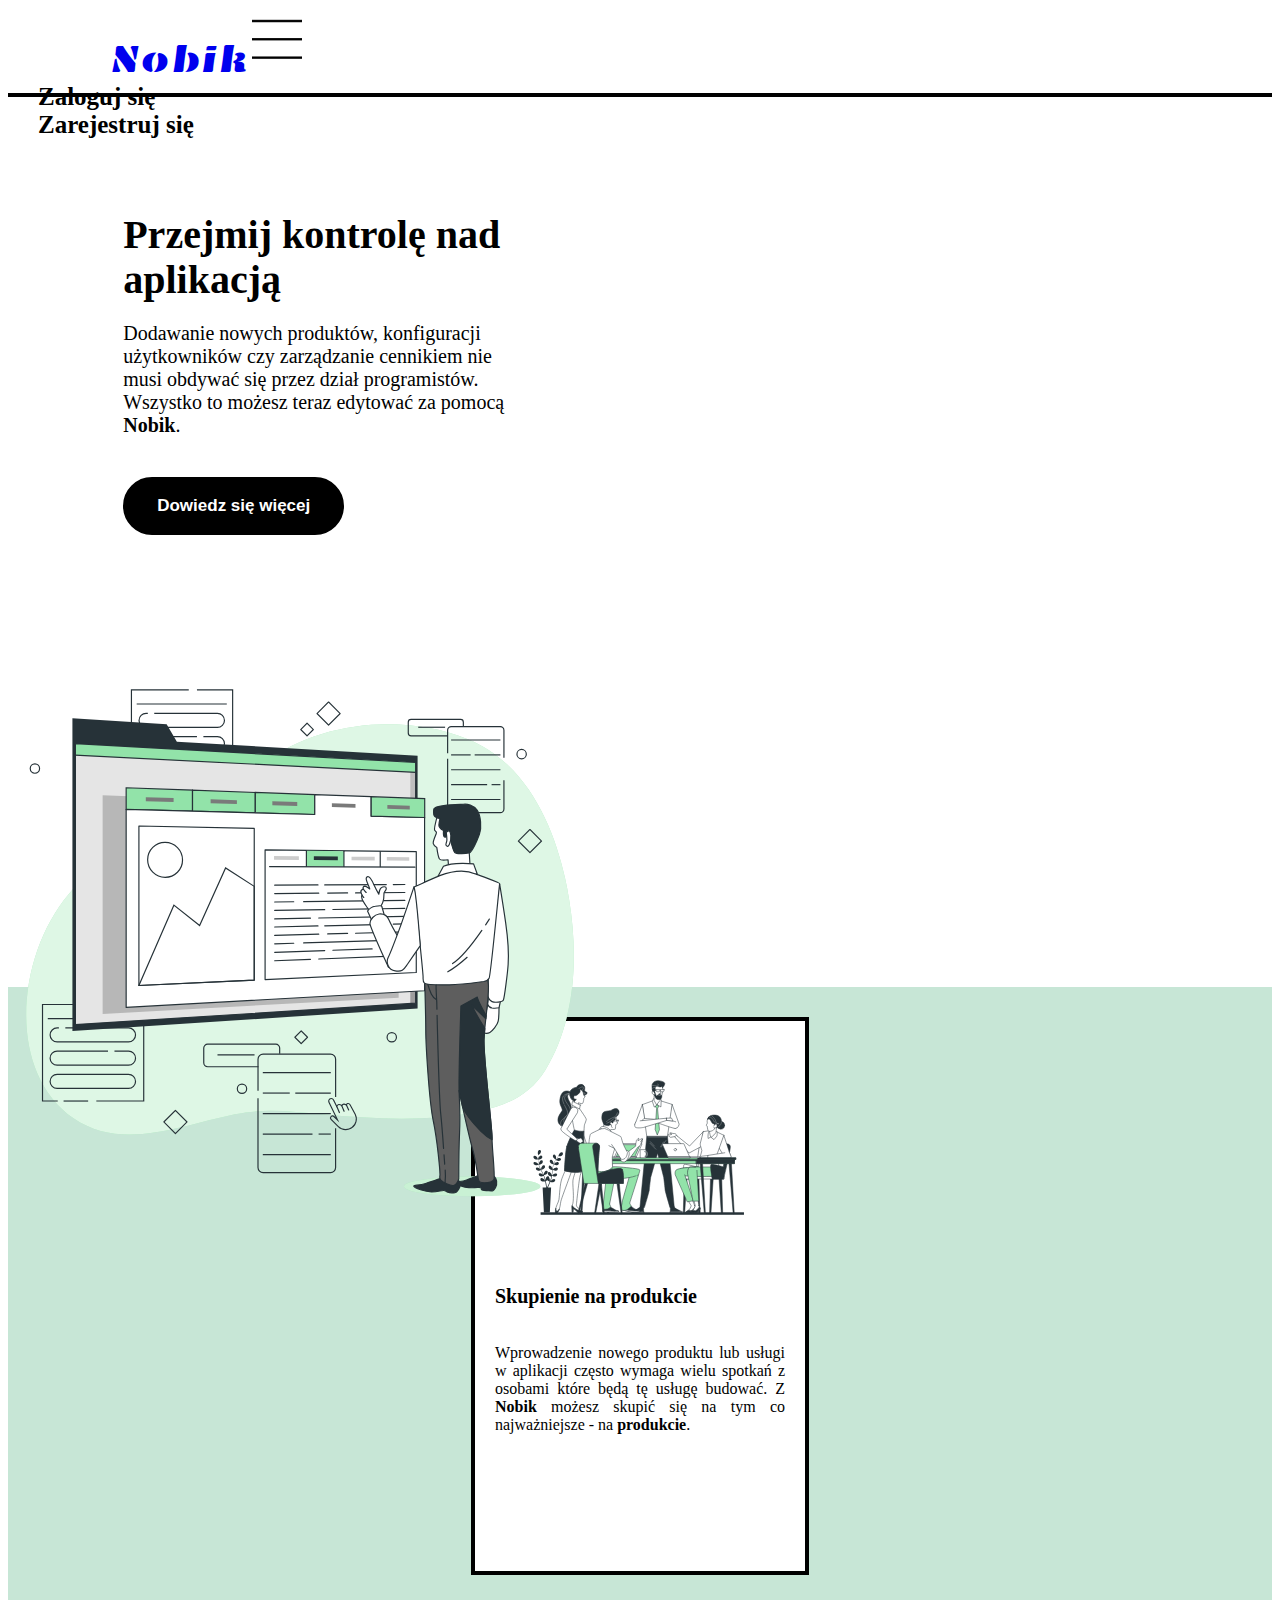
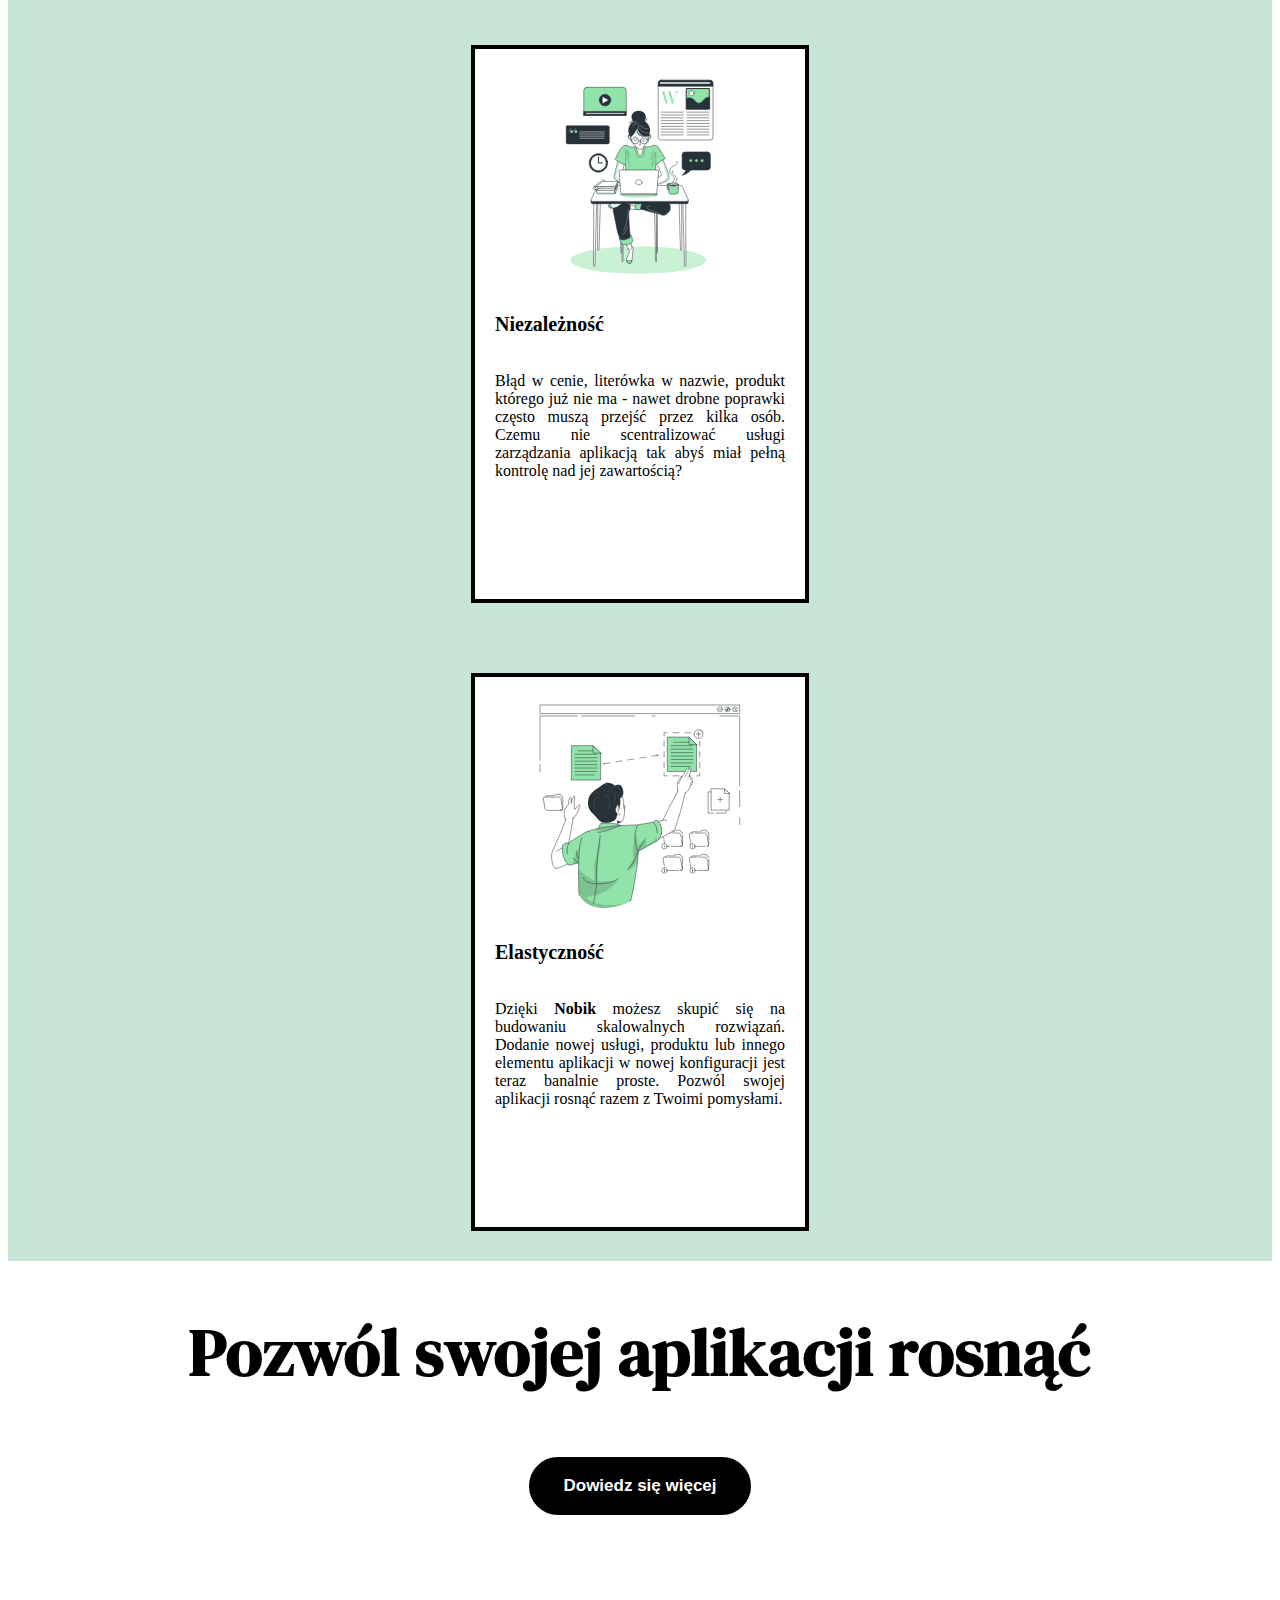
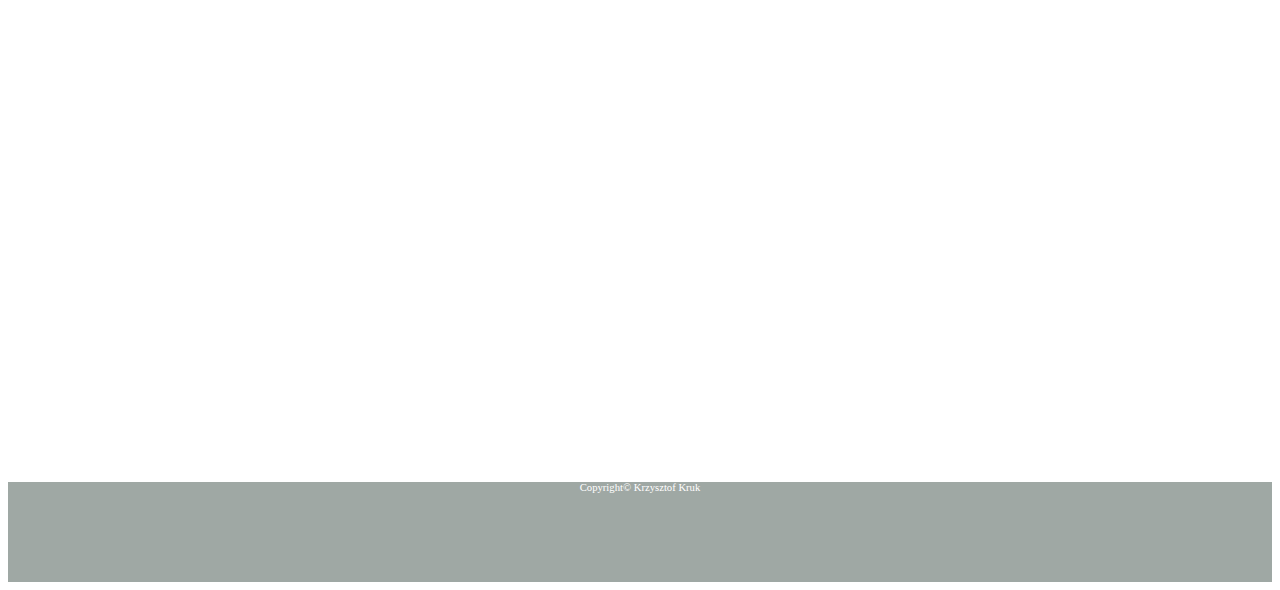
<file: index.html>
<!doctype html>
  <html lang="en">
    <head>
      <!-- Required meta tags -->
      <meta charset="utf-8">
      <meta name="viewport" content="width=device-width, initial-scale=1">

      <!-- Bootstrap CSS -->
      <link href="https://cdn.jsdelivr.net/npm/bootstrap@5.0.0-beta2/dist/css/bootstrap.min.css" rel="stylesheet" integrity="sha384-BmbxuPwQa2lc/FVzBcNJ7UAyJxM6wuqIj61tLrc4wSX0szH/Ev+nYRRuWlolflfl" crossorigin="anonymous">
      <link href="assets/css/style.css" rel="stylesheet">
      <link href="assets/css/style-sm.css" rel="stylesheet">
      <link href="assets/css/style-md.css" rel="stylesheet">
      <script src="assets/js/main.js"></script>
      <script src="components/components.js"></script>
      
      <link rel="preconnect" href="https://fonts.gstatic.com">
      <link href="https://fonts.googleapis.com/css2?family=Emblema+One&display=swap" rel="stylesheet">
      <link rel="preconnect" href="https://fonts.gstatic.com">
      <link href="https://fonts.googleapis.com/css2?family=DM+Serif+Display&display=swap" rel="stylesheet">
      <title>Nobik - scentralizowana kontrola aplikacji</title>
      <!-- Hotjar Tracking Code for www.nobik.pl -->
      <script>
        (function(h,o,t,j,a,r){
            h.hj=h.hj||function(){(h.hj.q=h.hj.q||[]).push(arguments)};
            h._hjSettings={hjid:2288547,hjsv:6};
            a=o.getElementsByTagName('head')[0];
            r=o.createElement('script');r.async=1;
            r.src=t+h._hjSettings.hjid+j+h._hjSettings.hjsv;
            a.appendChild(r);
        })(window,document,'https://static.hotjar.com/c/hotjar-','.js?sv=');
      </script>
  </head>
  <body>
    <div class="container-flex">
        <header-component></header-component>
        <div class="fixed-height row align-items-center">
            <div class="col-sm-6">
                <div class="text">
                    <div class="title">
                        Przejmij kontrolę nad aplikacją
                    </div>
                    <p>
                      Dodawanie nowych produktów, konfiguracji użytkowników czy zarządzanie cennikiem nie musi obdywać się przez dział programistów. Wszystko to możesz teraz edytować za pomocą <b>Nobik</b>.
                    </p>
                    <get-started-button></get-started-button>
                </div>
            </div>
            <div class="d-none d-sm-block col-sm-6 welcome-right">
                <img src="assets/images/main.svg">
            </div>
        </div>
        <div class="second row align-items-center justify-content-center">
          <div class="card-wrapper col-lg-3">
            <div class="story-card">
              <div class="card-pic">
                <img src="./assets/images/social.svg">
              </div>
              <h1>
                Skupienie na produkcie
              </h1>
              <p>
                Wprowadzenie nowego produktu lub usługi w aplikacji często wymaga wielu spotkań z osobami które będą tę usługę budować. Z <b>Nobik</b> możesz skupić się na tym co najważniejsze - na <b>produkcie</b>.
              </p>

            </div>
          </div>
          <div class="card-wrapper col-lg-3">
            <div class="story-card">
              <div class="card-pic">
                <img src="./assets/images/one.svg">
              </div>
              <h1>
                Niezależność
              </h1>
              <p>
                Błąd w cenie, literówka w nazwie, produkt którego już nie ma - nawet drobne poprawki często muszą przejść przez kilka osób. Czemu nie scentralizować usługi zarządzania aplikacją tak abyś miał pełną kontrolę nad jej zawartością?
              </p>
            </div>
          </div>
          <div class="card-wrapper  col-lg-3">
            <div class="story-card">
              <div class="card-pic">
                <img src="./assets/images/two.svg">
              </div>
              <h1>
                Elastyczność
              </h1>
              <p>
                Dzięki <b>Nobik</b> możesz skupić się na budowaniu skalowalnych rozwiązań. Dodanie nowej usługi, produktu lub innego elementu aplikacji w nowej konfiguracji jest teraz banalnie proste. Pozwól swojej aplikacji rosnąć razem z Twoimi pomysłami.
              </p>
            </div>
          </div>
        </div>
        <div class="fixed-height row align-items-center justify-content-center">
          <div class="col-sm-8 fancy-quote" style="text-align: center;">
            <h1>Pozwól swojej aplikacji rosnąć</h1>
            <get-started-button></get-started-button>
          </div>
        </div>
        <footer-component></footer-component>
    </div>

    <link href="https://fonts.googleapis.com/css2?family=Poppins:ital,wght@0,200;0,300;0,400;0,500;0,600;0,700;0,800;0,900;1,200;1,300;1,400&amp;display=swap" rel="stylesheet">
    <script src="https://cdn.jsdelivr.net/npm/bootstrap@5.0.0-beta2/dist/js/bootstrap.bundle.min.js" integrity="sha384-b5kHyXgcpbZJO/tY9Ul7kGkf1S0CWuKcCD38l8YkeH8z8QjE0GmW1gYU5S9FOnJ0" crossorigin="anonymous"></script>
  </body>
</html>
</file>
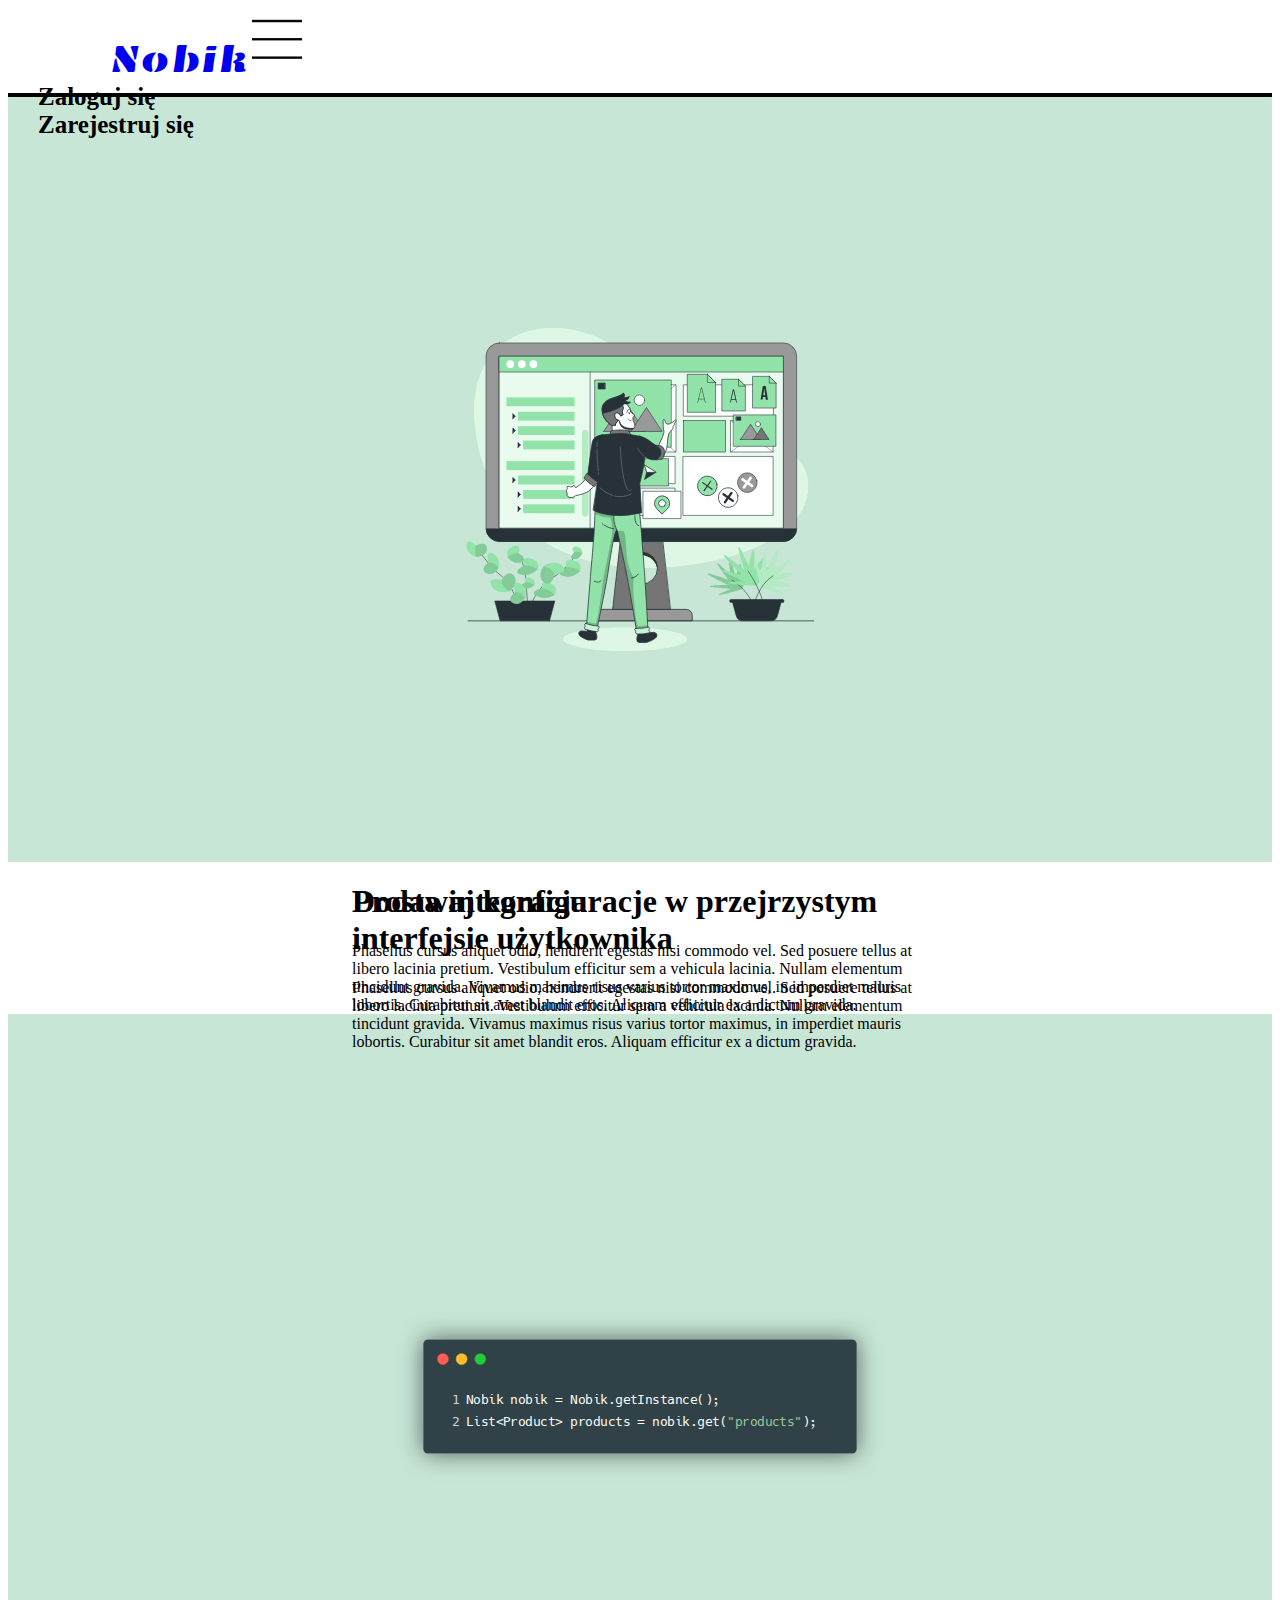
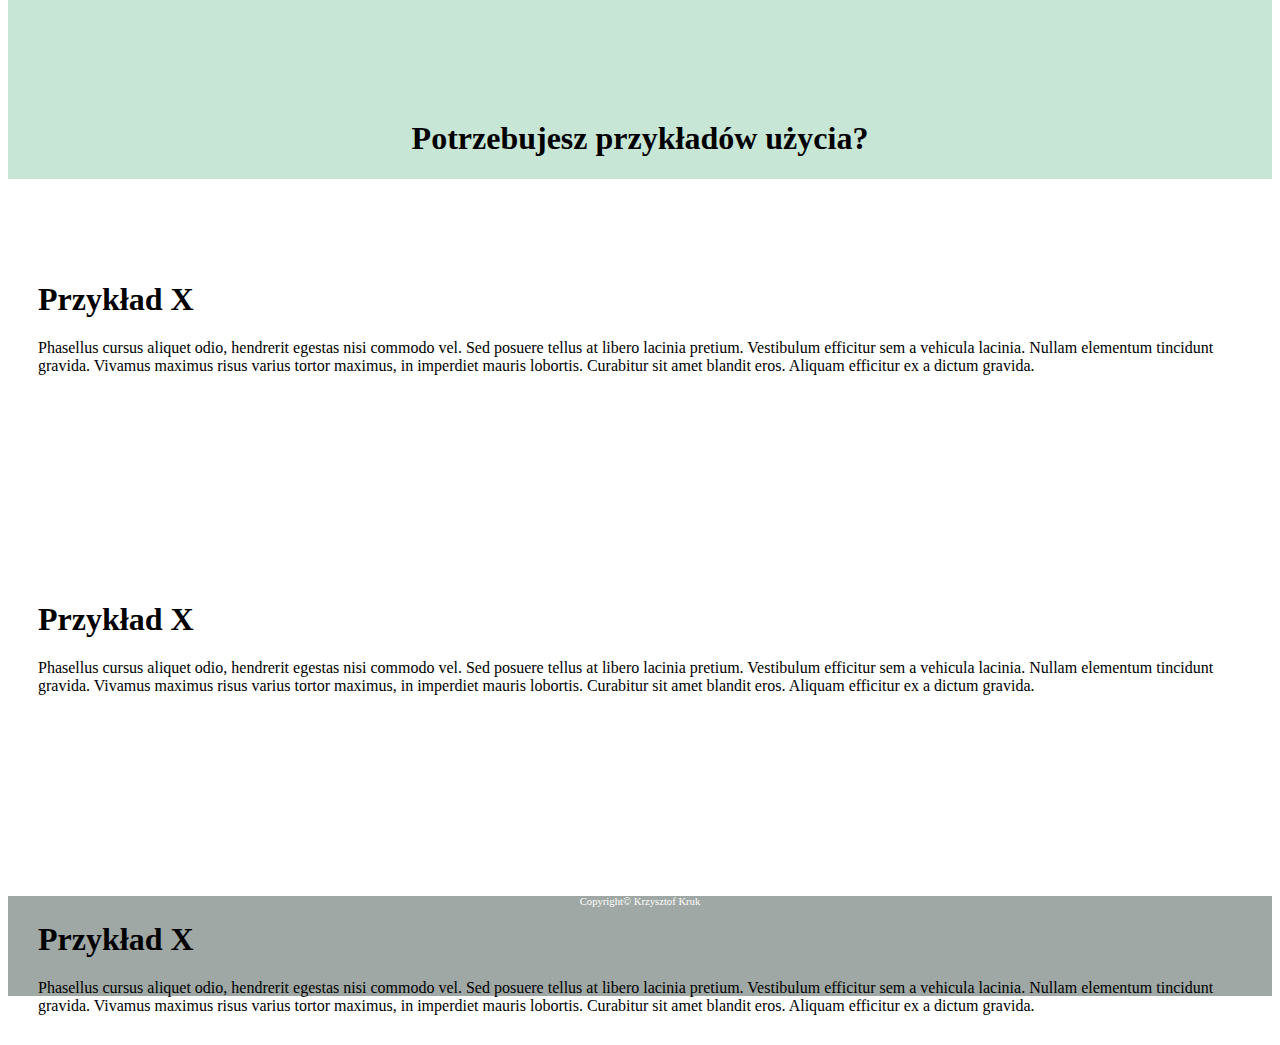
<file: getting-started.html>
<!doctype html>
<html lang="en">
  <head>
    <!-- Required meta tags -->
    <meta charset="utf-8">
    <meta name="viewport" content="width=device-width, initial-scale=1">

    <!-- Bootstrap CSS -->
    <link href="https://cdn.jsdelivr.net/npm/bootstrap@5.0.0-beta2/dist/css/bootstrap.min.css" rel="stylesheet" integrity="sha384-BmbxuPwQa2lc/FVzBcNJ7UAyJxM6wuqIj61tLrc4wSX0szH/Ev+nYRRuWlolflfl" crossorigin="anonymous">
    <link href="assets/css/style.css" rel="stylesheet">
    <link href="assets/css/style-sm.css" rel="stylesheet">
    <link href="assets/css/style-md.css" rel="stylesheet">
    <link href="assets/css/getting-started/getting-started.css" rel="stylesheet">

    <script src="assets/js/main.js"></script>
    <script src="components/components.js"></script>
    
    <link rel="preconnect" href="https://fonts.gstatic.com">
    <link href="https://fonts.googleapis.com/css2?family=Emblema+One&display=swap" rel="stylesheet">
    <link rel="preconnect" href="https://fonts.gstatic.com">
    <link href="https://fonts.googleapis.com/css2?family=DM+Serif+Display&display=swap" rel="stylesheet">
    <title>Nobik - scentralizowana kontrola aplikacji</title>
    <!-- Hotjar Tracking Code for www.nobik.pl -->
    <script>
      (function(h,o,t,j,a,r){
          h.hj=h.hj||function(){(h.hj.q=h.hj.q||[]).push(arguments)};
          h._hjSettings={hjid:2288547,hjsv:6};
          a=o.getElementsByTagName('head')[0];
          r=o.createElement('script');r.async=1;
          r.src=t+h._hjSettings.hjid+j+h._hjSettings.hjsv;
          a.appendChild(r);
      })(window,document,'https://static.hotjar.com/c/hotjar-','.js?sv=');
    </script>
  </head>
  <body>
    <div class="container-flex">
        <header-component></header-component>
        <div class="row fixed-height align-items-center">
          <div class="col-sm-5 screenshots fixed-height">
            <img src="./assets/images/getting-started-1.svg" style="width: 30vw;">
          </div>
          <div class="col-sm-7">
            <div class="description">
              <h1>
                Dodawaj konfiguracje w przejrzystym interfejsie użytkownika
              </h1>
              Phasellus cursus aliquet odio, hendrerit egestas nisi commodo vel. Sed posuere tellus at libero lacinia pretium. Vestibulum efficitur sem a vehicula lacinia. Nullam elementum tincidunt gravida. Vivamus maximus risus varius tortor maximus, in imperdiet mauris lobortis. Curabitur sit amet blandit eros. Aliquam efficitur ex a dictum gravida.
            </div>
          </div>
        </div>
        <div class="row fixed-height align-items-center">
          <div class="col-sm-7">
            <div class="description">
              <h1>
                Prosta integracja
              </h1>
              Phasellus cursus aliquet odio, hendrerit egestas nisi commodo vel. Sed posuere tellus at libero lacinia pretium. Vestibulum efficitur sem a vehicula lacinia. Nullam elementum tincidunt gravida. Vivamus maximus risus varius tortor maximus, in imperdiet mauris lobortis. Curabitur sit amet blandit eros. Aliquam efficitur ex a dictum gravida.
            </div>
          </div>
          <div class="col-sm-5 screenshots fixed-height">
            <img src="./assets/images/code-snippet.svg" style="width: 42vw;">
          </div>
        </div>
        <div class="row fixed-height align-items-center">
          <div class="col-12">
            <div class="examples-headline">
              <h1>
                Potrzebujesz przykładów użycia?
              </h1>
            </div>
          </div>
          <div class="col-sm-4">
            <div class="example">
              <h1>
                Przykład X
              </h1>
              Phasellus cursus aliquet odio, hendrerit egestas nisi commodo vel. Sed posuere tellus at libero lacinia pretium. Vestibulum efficitur sem a vehicula lacinia. Nullam elementum tincidunt gravida. Vivamus maximus risus varius tortor maximus, in imperdiet mauris lobortis. Curabitur sit amet blandit eros. Aliquam efficitur ex a dictum gravida.
            </div>
          </div>
          <div class="col-sm-4">
            <div class="example">
              <h1>
                Przykład X
              </h1>
              Phasellus cursus aliquet odio, hendrerit egestas nisi commodo vel. Sed posuere tellus at libero lacinia pretium. Vestibulum efficitur sem a vehicula lacinia. Nullam elementum tincidunt gravida. Vivamus maximus risus varius tortor maximus, in imperdiet mauris lobortis. Curabitur sit amet blandit eros. Aliquam efficitur ex a dictum gravida.
            </div>
          </div>
          <div class="col-sm-4">
            <div class="example">
              <h1>
                Przykład X
              </h1>
              Phasellus cursus aliquet odio, hendrerit egestas nisi commodo vel. Sed posuere tellus at libero lacinia pretium. Vestibulum efficitur sem a vehicula lacinia. Nullam elementum tincidunt gravida. Vivamus maximus risus varius tortor maximus, in imperdiet mauris lobortis. Curabitur sit amet blandit eros. Aliquam efficitur ex a dictum gravida.
            </div>
          </div>
        </div>

        <footer-component></footer-component>
    </div>

    <link href="https://fonts.googleapis.com/css2?family=Poppins:ital,wght@0,200;0,300;0,400;0,500;0,600;0,700;0,800;0,900;1,200;1,300;1,400&amp;display=swap" rel="stylesheet">
    <script src="https://cdn.jsdelivr.net/npm/bootstrap@5.0.0-beta2/dist/js/bootstrap.bundle.min.js" integrity="sha384-b5kHyXgcpbZJO/tY9Ul7kGkf1S0CWuKcCD38l8YkeH8z8QjE0GmW1gYU5S9FOnJ0" crossorigin="anonymous"></script>
  </body>
</html>
</file>
<file: assets/css/style.css>
.container-fluid a{
    text-decoration: none;
}

.navbar {
    background-color: white;
    height: 85px;
}

.bottom-border {
    border-bottom-style: solid;
    border-bottom-color: black;
    border-bottom-width: 3pt;
}

.card-wrapper {
    padding: 30px;
    min-height: 550px;
    margin: 10px;
}

.story-card {
    margin: auto;
    min-height: 550px;
    max-width: 330px;
    background-color: white;

    border-style: solid;
    border-color: black;
    border-width: 3pt;
}

.story-card h1 {
    padding-left: 20px;
    font-size: 15pt;
    font-weight: 900;
}

.story-card p {
    text-align: justify;
    padding: 20px;
}

.card-pic {
    width: fit-content;
    margin: auto;
    height: 250px;
}

.card-pic img {
    height: 250px;
}

.fixed-height {  
    min-height: 600px;
    height: 85vh;
}

.second {
    min-height: 85vh;
    background: rgb(199, 230, 214);
}

.footer {
    color: white;
    background-color: rgb(159, 168, 164);
    min-height: 100px;
    height: 10vh;
    font-size: 8pt;
    text-align: center;
}

.error {
    min-height: 600px;
    height: 85vh;
    text-align: center;
    font-size: 20pt;
}

.error-text {
    margin-bottom: 50px;
}

.error img {
    max-height: 400px;
}

.error h1 {
    font-size: 30pt;
    font-weight: 800;
}

.welcome-right img{
    margin: auto;
    min-height: 500px;
    max-height: 65vh;
}

.text {
    margin: 9vw;
    max-width: 30vw;
}

.text p{
    font-size: 15pt;
}

.title {
    font-size: 30pt;
    font-weight: 800;  
    line-height: 45px;
    margin-bottom: 15px;
}

.logo {
    margin-left: 8vw;
    font-family: 'Emblema One', cursive;
    font-size: 30pt;
}

.fancy-quote h1 {
    font-size: 50pt;
    font-family: 'DM Serif Display', serif;
    margin-bottom: 40px;
}

.button {
    margin-top: 20px;
	background-color: black;
	border-radius:42px;
    border-color: black;
    border-style: solid;
	display:inline-block;
	cursor:pointer;
	color: white;
	font-family:Arial;
	font-size:17px;
	padding:16px 31px;
	text-decoration:none;
    font-weight: 800;
}

.button:hover {
	background-color: white;
    color: black;
    border-color: black;
    border-style: solid;
}

.button:active {
	position:relative;
	top:1px;
}

.button-nav {
    margin-right: 8vw;
	background-color: black;
	border-radius:41px;
    border-color: black;
    border-style: solid;
	display:inline-block;
	cursor:pointer;
	color: white;
	font-family:Arial;
	font-size:17px;
	padding:10px 16px;
	text-decoration:none;
    font-weight: 800;
}

.button-nav:hover {
	background-color: white;
    color: black;
    border-color: black;
    border-style: solid;
}

.button-nav:active {
	position:relative;
	top:1px;
}

.outline {
    margin-right: 5px;
    background-color: white;
    color: black;
    border-color: black;
    border-style: solid;
}

.outline:hover {
	background-color: black;
	color: white;
}

.navbar-toggler {
    background-image: url("../images/toggle-button.png");
    background-position: center;
    background-size:cover;
    height: 65px;
    width: 50px;
    border-style: none;
    margin-right: 5px;
}

.navbar-toggler:focus {
    box-shadow: none;
}

.dropdown {
    margin-top: 0px;
    border-style: none;
    width: fit-content;
    flex-grow: unset;
    margin-right: 8vw;
}

.dropdown a {
    color: black;
    font-size: 25px;
    font-weight: 800;
    text-decoration: none;
    margin: 30px;
}
</file>
<file: assets/css/style-sm.css>
@media (max-width: 600px){

    .third {
        min-height: 600px;
        height: 85vh;
    }

    .footer {
        color: white;
        background-color: rgb(159, 168, 164);
        min-height: 100px;
        height: 10vh;
        font-size: 8pt;
    }

    .text {
        max-width: 80vw;
    }

    .text p{
        font-size: 13pt;
    }
    
    .title {
        font-size: 23pt;
        font-weight: 800;  
    }

    .story-card {
        min-height: 550px;
        width: auto;
        background-color: white;
    
        border-style: solid;
        border-color: black;
        border-width: 3pt;
    }

    .error img {
        max-height: 200px;
    }

    .error-text {
        margin-bottom: 10px;
    }
}
</file>
<file: assets/css/style-md.css>
@media (max-width: 992px){
    .first {  
        min-height: 75vh;
        height: auto;
    }

    .second {
        height: auto;
    }

    .dropdown {
        margin-top: 8px;
        background-color: white;
        border-style: solid;
        border-color: black;
        border-width: 3pt;
    }
    
    .dropdown a {
        line-height: 60px;
        color: black;
        font-size: 25px;
        font-weight: 800;
        text-decoration: none;
        margin: 30px;
    }
}
</file>
<file: assets/css/getting-started/getting-started.css>
.screenshots {
    background: rgb(199,230,214);
    display: flex;
    align-items: center;
}

.screenshots img {
    margin-left: auto;
    margin-right: auto;
}

.description {
    width: 45vw;
    margin: auto;
}

.example {
    width: auto;
    padding: 30px;
    margin-bottom: 16vh;
}

.examples-headline {
    text-align: center;
    margin-top: 8vh;
    margin-bottom: 8vh;
}
</file>
